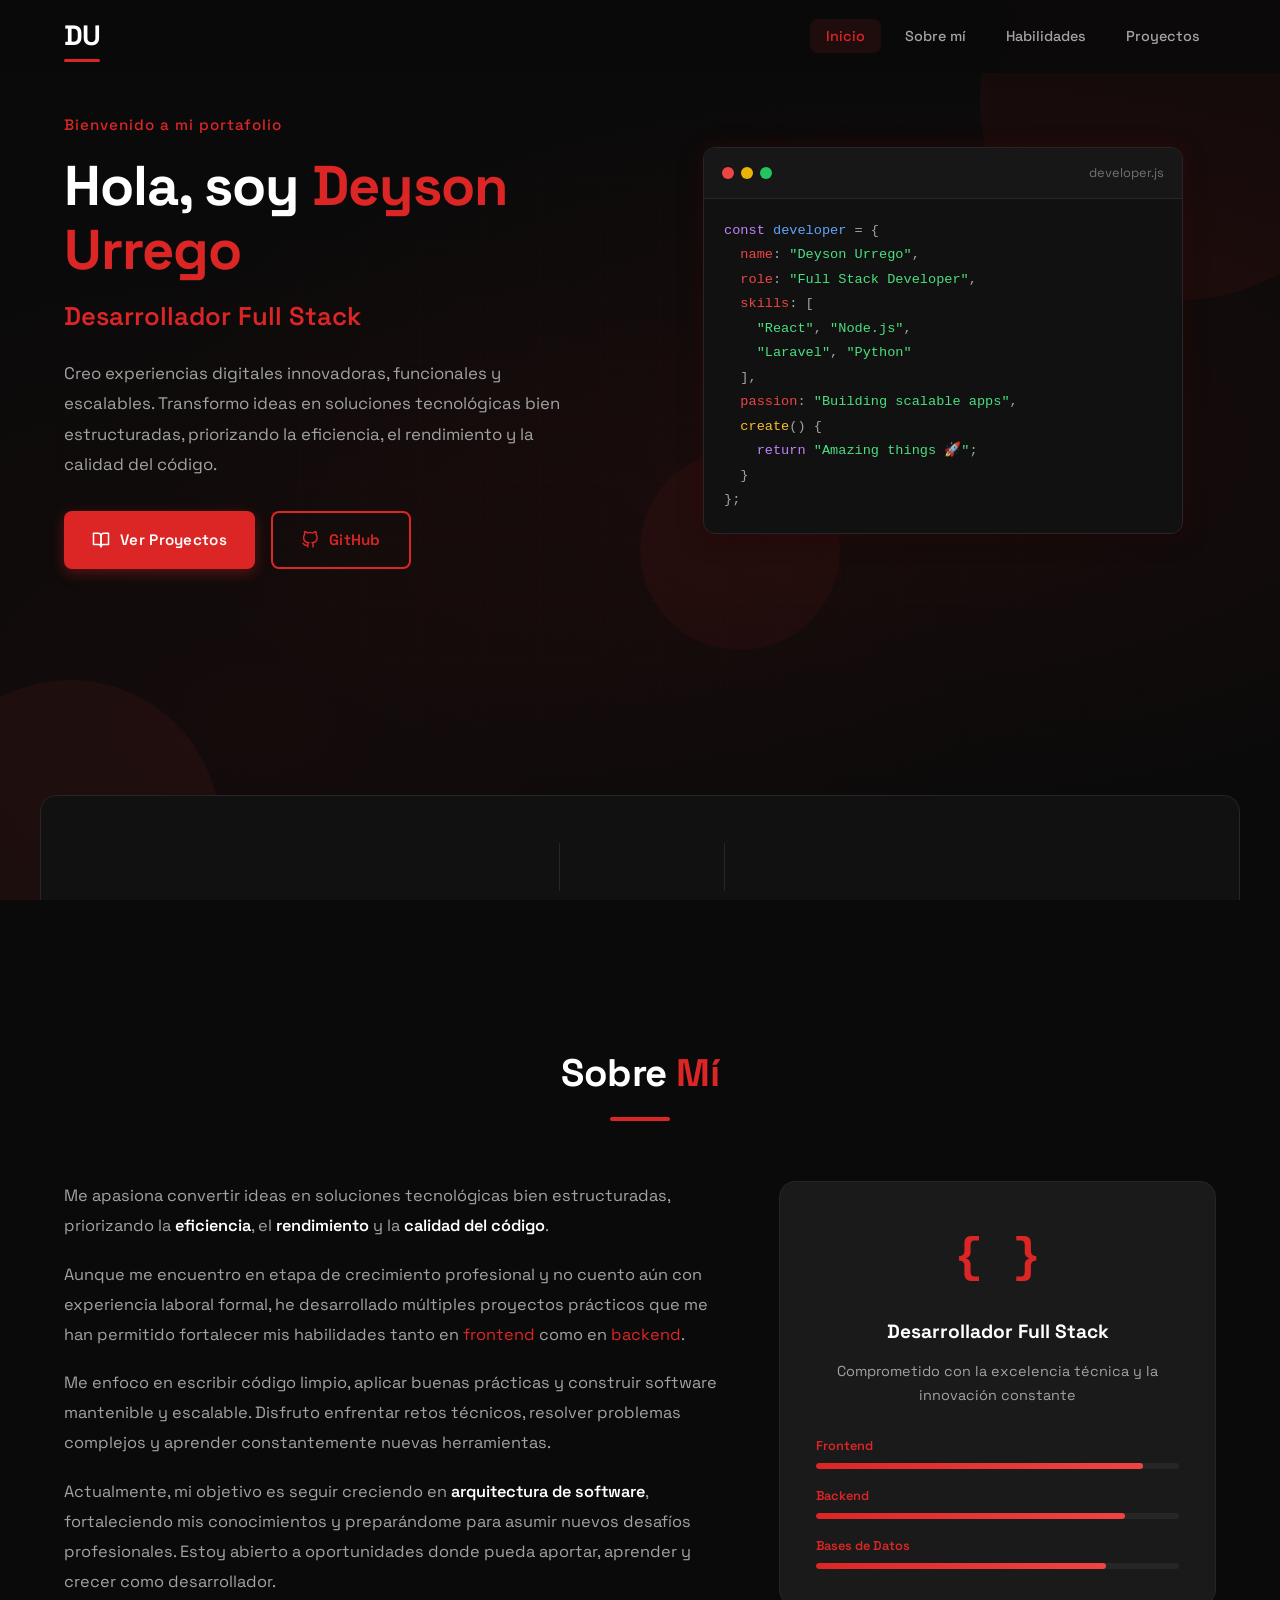
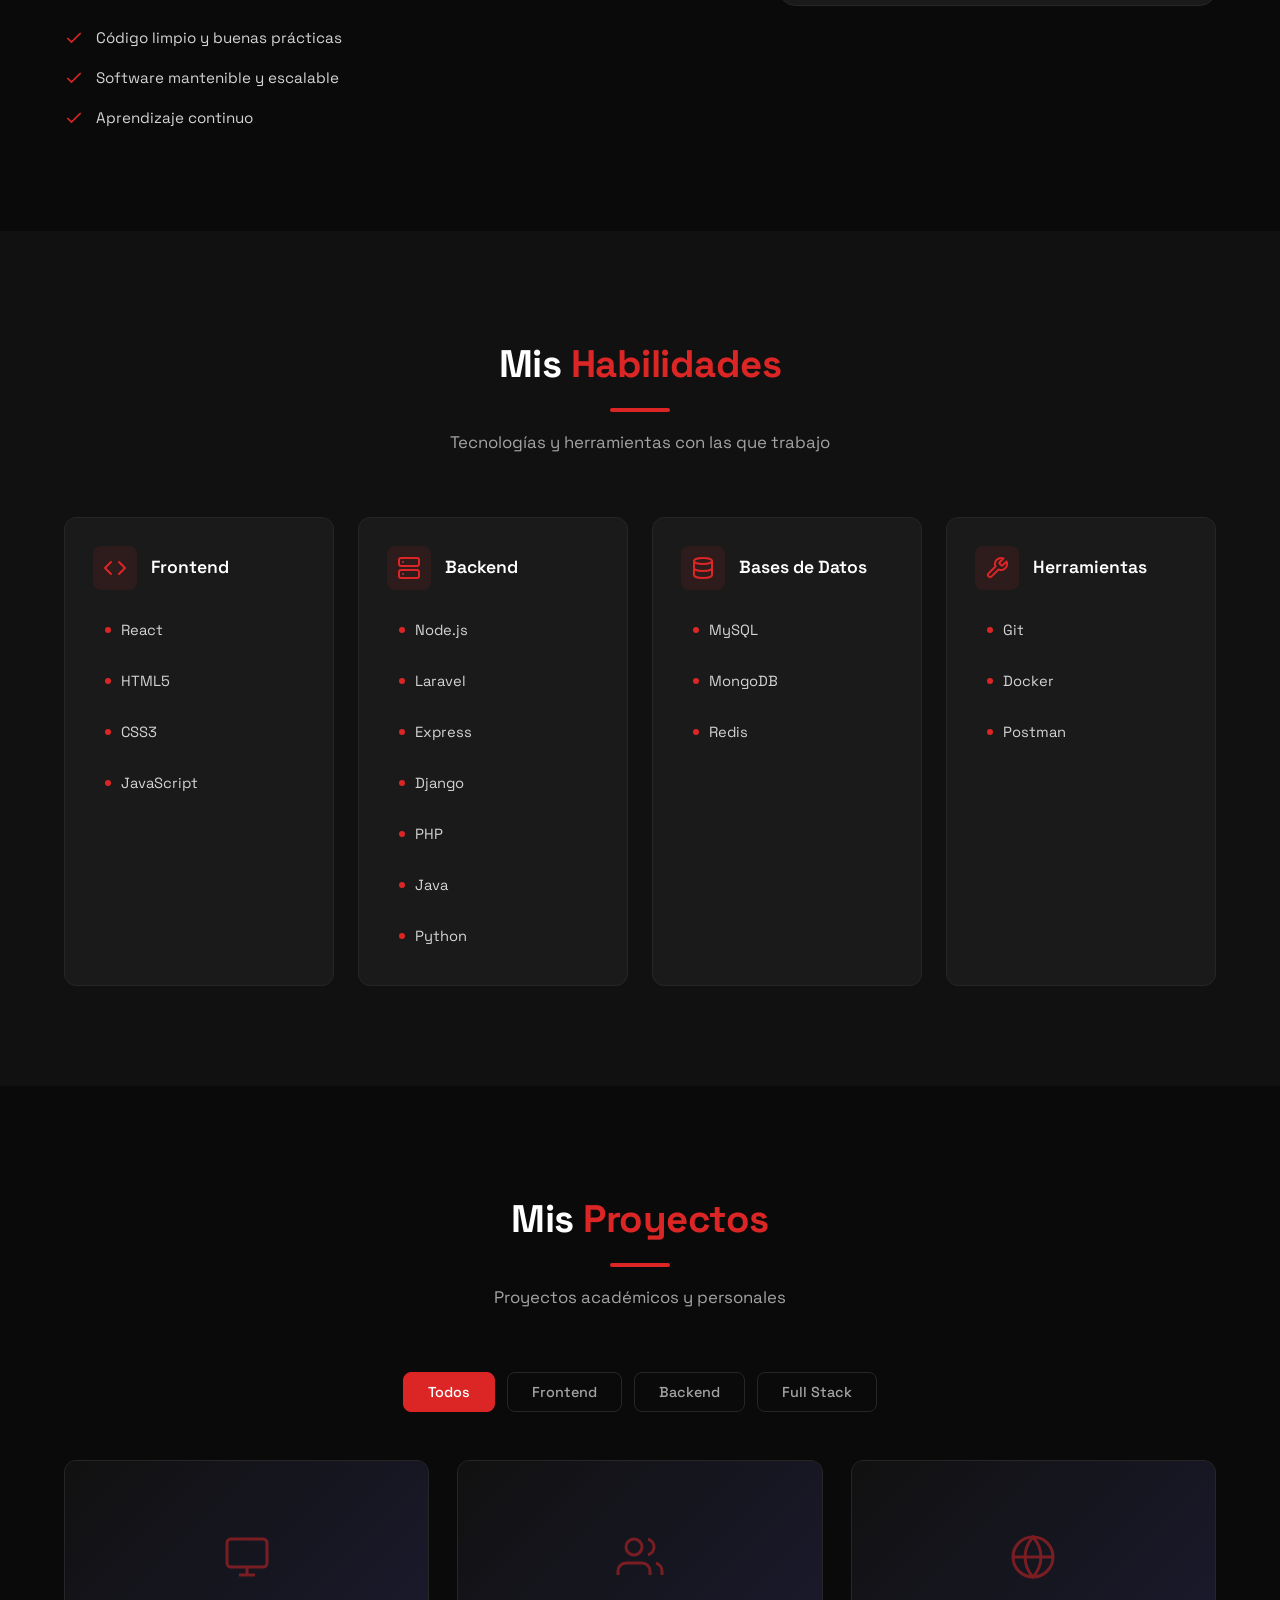
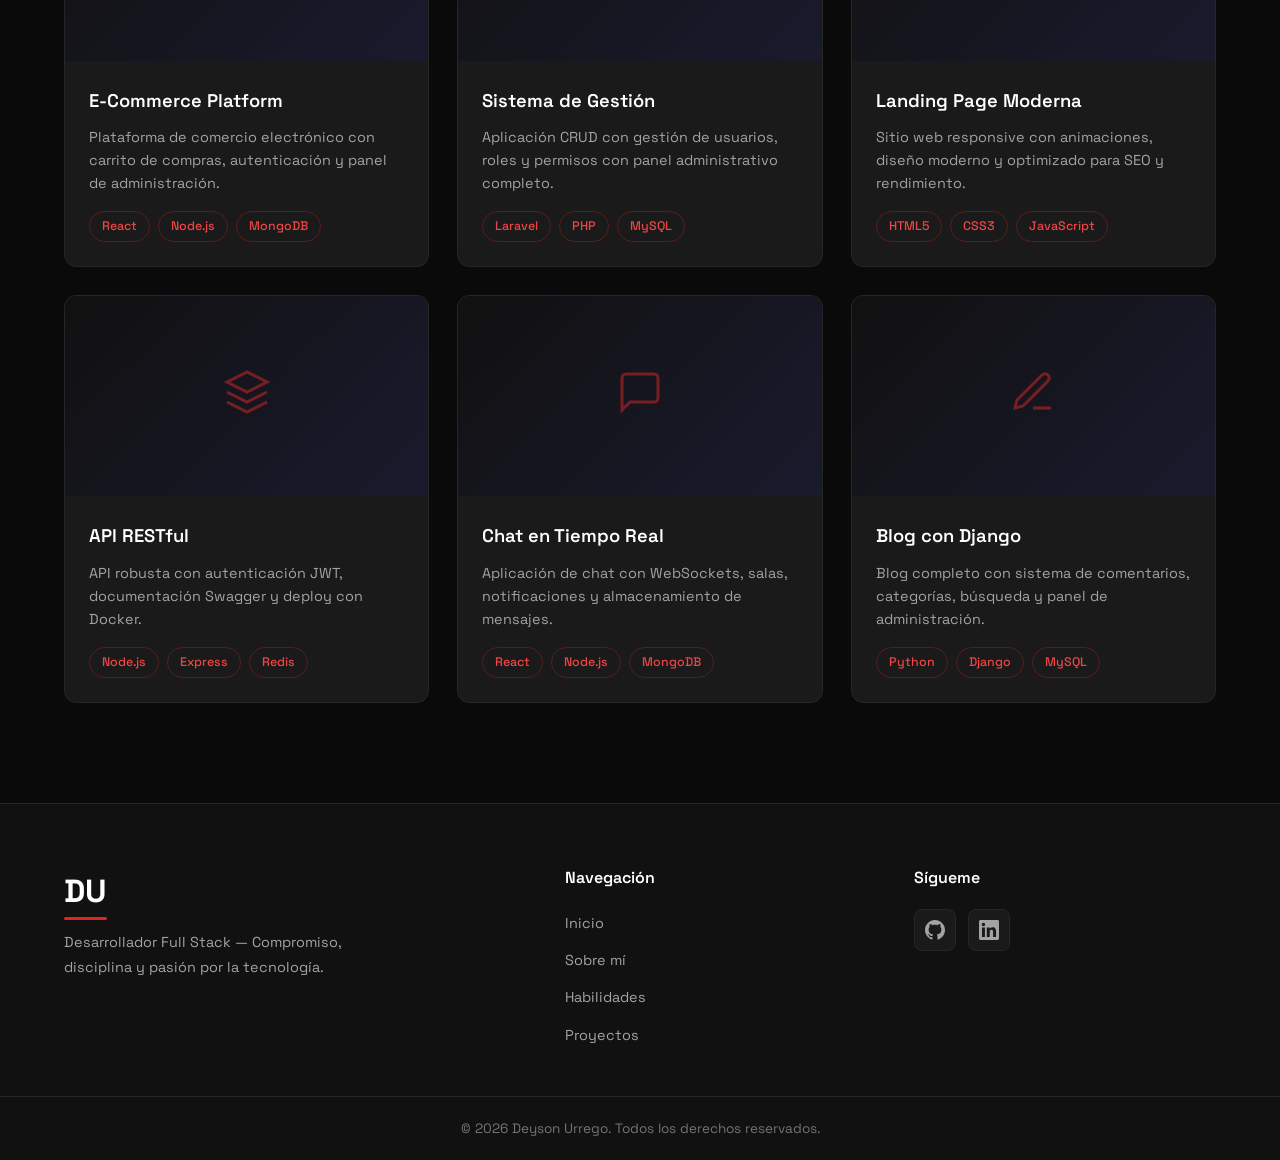
<file: index.html>
<!DOCTYPE html>
<html lang="es">
<head>
    <meta charset="UTF-8">
    <meta name="viewport" content="width=device-width, initial-scale=1.0">
    <title>Deyson Urrego | Desarrollador Full Stack</title>
    <meta name="description" content="Portafolio profesional de Deyson Urrego - Desarrollador Full Stack especializado en React, Node.js, Laravel y Python">
    <link rel="preconnect" href="https://fonts.googleapis.com">
    <link rel="preconnect" href="https://fonts.gstatic.com" crossorigin>
    <link href="https://fonts.googleapis.com/css2?family=Space+Grotesk:wght@300;400;500;600;700&display=swap" rel="stylesheet">
    <link rel="stylesheet" href="css/styles.css">
    <link rel="icon" type="image/svg+xml" href="data:image/svg+xml,<svg xmlns='http://www.w3.org/2000/svg' viewBox='0 0 100 100'><text y='.9em' font-size='90'>🔴</text></svg>">
</head>
<body>

    <!-- Secciones cargadas dinámicamente -->
    <div id="section-navbar"></div>
    <div id="section-hero"></div>
    <div id="section-about"></div>
    <div id="section-skills"></div>
    <div id="section-projects"></div>
    <div id="section-footer"></div>

    <script src="js/loader.js"></script>
    <script src="js/main.js"></script>
</body>
</html>
</file>
<file: css/styles.css>
/* ============================================
   PORTAFOLIO DEYSON URREGO
   Theme: Dark (#0a0a0a) + Red (#dc2626)
   Font: Space Grotesk
   ============================================ */

/* ---------- RESET & BASE ---------- */
*, *::before, *::after {
    margin: 0;
    padding: 0;
    box-sizing: border-box;
}

:root {
    --bg-primary: #0a0a0a;
    --bg-secondary: #111111;
    --bg-card: #1a1a1a;
    --bg-card-hover: #222222;
    --red-primary: #dc2626;
    --red-hover: #b91c1c;
    --red-light: #ef4444;
    --red-glow: rgba(220, 38, 38, 0.3);
    --red-subtle: rgba(220, 38, 38, 0.1);
    --text-white: #ffffff;
    --text-gray: #a3a3a3;
    --text-gray-light: #d4d4d4;
    --text-dark: #737373;
    --border-color: #262626;
    --border-light: #333333;
    --font-main: 'Space Grotesk', sans-serif;
    --radius-sm: 6px;
    --radius-md: 8px;
    --radius-lg: 12px;
    --radius-xl: 16px;
    --transition: all 0.3s cubic-bezier(0.4, 0, 0.2, 1);
    --shadow-red: 0 0 20px rgba(220, 38, 38, 0.15);
    --shadow-card: 0 4px 24px rgba(0, 0, 0, 0.4);
}

html {
    scroll-behavior: smooth;
    scroll-padding-top: 80px;
}

body {
    font-family: var(--font-main);
    background-color: var(--bg-primary);
    color: var(--text-gray);
    line-height: 1.7;
    overflow-x: hidden;
    -webkit-font-smoothing: antialiased;
    -moz-osx-font-smoothing: grayscale;
}

a {
    text-decoration: none;
    color: inherit;
    transition: var(--transition);
}

ul { list-style: none; }

img {
    max-width: 100%;
    display: block;
}

::selection {
    background: var(--red-primary);
    color: var(--text-white);
}

::-webkit-scrollbar {
    width: 8px;
}
::-webkit-scrollbar-track {
    background: var(--bg-primary);
}
::-webkit-scrollbar-thumb {
    background: var(--border-light);
    border-radius: 4px;
}
::-webkit-scrollbar-thumb:hover {
    background: var(--red-primary);
}

.container {
    max-width: 1200px;
    margin: 0 auto;
    padding: 0 24px;
}

.text-red {
    color: var(--red-primary);
}

/* ---------- NAVBAR ---------- */
.navbar {
    position: fixed;
    top: 0;
    left: 0;
    right: 0;
    z-index: 1000;
    background: rgba(10, 10, 10, 0.85);
    backdrop-filter: blur(20px);
    -webkit-backdrop-filter: blur(20px);
    border-bottom: 1px solid transparent;
    transition: var(--transition);
}

.navbar.scrolled {
    border-bottom-color: var(--border-color);
    background: rgba(10, 10, 10, 0.95);
}

.nav-container {
    max-width: 1200px;
    margin: 0 auto;
    padding: 0 24px;
    display: flex;
    align-items: center;
    justify-content: space-between;
    height: 72px;
}

.nav-logo {
    font-size: 1.75rem;
    font-weight: 700;
    color: var(--text-white);
    letter-spacing: -1px;
    position: relative;
}

.nav-logo::after {
    content: '';
    position: absolute;
    bottom: -2px;
    left: 0;
    width: 100%;
    height: 3px;
    background: var(--red-primary);
    border-radius: 2px;
}

.nav-menu {
    display: flex;
    gap: 8px;
}

.nav-link {
    padding: 8px 16px;
    border-radius: var(--radius-md);
    color: var(--text-gray);
    font-size: 0.9rem;
    font-weight: 500;
    transition: var(--transition);
    position: relative;
}

.nav-link:hover,
.nav-link.active {
    color: var(--text-white);
    background: var(--red-subtle);
}

.nav-link.active {
    color: var(--red-primary);
}

.nav-toggle {
    display: none;
    flex-direction: column;
    gap: 5px;
    background: none;
    border: none;
    cursor: pointer;
    padding: 4px;
}

.nav-toggle span {
    width: 24px;
    height: 2px;
    background: var(--text-white);
    border-radius: 2px;
    transition: var(--transition);
}

.nav-toggle.active span:nth-child(1) {
    transform: rotate(45deg) translate(5px, 5px);
}
.nav-toggle.active span:nth-child(2) {
    opacity: 0;
}
.nav-toggle.active span:nth-child(3) {
    transform: rotate(-45deg) translate(5px, -5px);
}

/* ---------- HERO ---------- */
.hero {
    min-height: 100vh;
    display: flex;
    flex-direction: column;
    justify-content: center;
    position: relative;
    overflow: hidden;
    padding-top: 72px;
}

.hero-bg-effects {
    position: absolute;
    inset: 0;
    pointer-events: none;
}

.hero-gradient {
    position: absolute;
    inset: 0;
    background: radial-gradient(ellipse at 70% 50%, rgba(220, 38, 38, 0.08) 0%, transparent 60%),
                radial-gradient(ellipse at 20% 80%, rgba(220, 38, 38, 0.05) 0%, transparent 50%);
}

.hero-grid-pattern {
    position: absolute;
    inset: 0;
    background-image: 
        linear-gradient(rgba(220, 38, 38, 0.03) 1px, transparent 1px),
        linear-gradient(90deg, rgba(220, 38, 38, 0.03) 1px, transparent 1px);
    background-size: 60px 60px;
    mask-image: radial-gradient(ellipse at center, black 30%, transparent 70%);
    -webkit-mask-image: radial-gradient(ellipse at center, black 30%, transparent 70%);
}

.floating-shape {
    position: absolute;
    border-radius: 50%;
    opacity: 0.06;
    animation: float 20s ease-in-out infinite;
}

.shape-1 {
    width: 400px;
    height: 400px;
    background: var(--red-primary);
    top: -100px;
    right: -100px;
    animation-delay: 0s;
}

.shape-2 {
    width: 300px;
    height: 300px;
    background: var(--red-light);
    bottom: -80px;
    left: -80px;
    animation-delay: -7s;
}

.shape-3 {
    width: 200px;
    height: 200px;
    background: var(--red-primary);
    top: 50%;
    left: 50%;
    animation-delay: -14s;
}

@keyframes float {
    0%, 100% { transform: translate(0, 0) scale(1); }
    25% { transform: translate(30px, -30px) scale(1.05); }
    50% { transform: translate(-20px, 20px) scale(0.95); }
    75% { transform: translate(10px, -10px) scale(1.02); }
}

.hero-content {
    display: grid;
    grid-template-columns: 1fr 1fr;
    gap: 60px;
    align-items: center;
    padding-top: 40px;
    padding-bottom: 40px;
    position: relative;
    z-index: 1;
}

.hero-greeting {
    font-size: 0.95rem;
    color: var(--red-primary);
    font-weight: 500;
    margin-bottom: 16px;
    letter-spacing: 1px;
}

.hero-title {
    font-size: clamp(2.2rem, 4.5vw, 3.5rem);
    font-weight: 700;
    color: var(--text-white);
    line-height: 1.15;
    margin-bottom: 12px;
    letter-spacing: -1px;
}

.hero-subtitle {
    font-size: clamp(1.2rem, 2.5vw, 1.6rem);
    color: var(--red-primary);
    font-weight: 600;
    margin-bottom: 20px;
}

.hero-description {
    font-size: 1.05rem;
    color: var(--text-gray);
    max-width: 520px;
    margin-bottom: 32px;
    line-height: 1.8;
}

.hero-buttons {
    display: flex;
    gap: 16px;
    flex-wrap: wrap;
}

/* ---------- BUTTONS ---------- */
.btn {
    display: inline-flex;
    align-items: center;
    gap: 10px;
    padding: 14px 28px;
    border-radius: var(--radius-md);
    font-family: var(--font-main);
    font-size: 0.95rem;
    font-weight: 600;
    cursor: pointer;
    border: none;
    transition: var(--transition);
    letter-spacing: 0.3px;
}

.btn-primary {
    background: var(--red-primary);
    color: var(--text-white);
    box-shadow: 0 4px 14px rgba(220, 38, 38, 0.35);
}

.btn-primary:hover {
    background: var(--red-hover);
    transform: translateY(-2px);
    box-shadow: 0 6px 20px rgba(220, 38, 38, 0.45);
}

.btn-outline {
    background: transparent;
    color: var(--red-primary);
    border: 2px solid var(--red-primary);
}

.btn-outline:hover {
    background: var(--red-primary);
    color: var(--text-white);
    transform: translateY(-2px);
}

.btn-full {
    width: 100%;
    justify-content: center;
}

/* ---------- CODE WINDOW ---------- */
.hero-visual {
    display: flex;
    justify-content: center;
}

.code-window {
    background: var(--bg-secondary);
    border: 1px solid var(--border-color);
    border-radius: var(--radius-lg);
    overflow: hidden;
    width: 100%;
    max-width: 480px;
    box-shadow: var(--shadow-card), var(--shadow-red);
    transition: var(--transition);
}

.code-window:hover {
    border-color: rgba(220, 38, 38, 0.3);
    transform: translateY(-4px);
    box-shadow: var(--shadow-card), 0 0 30px rgba(220, 38, 38, 0.2);
}

.code-header {
    display: flex;
    align-items: center;
    gap: 12px;
    padding: 14px 18px;
    background: rgba(26, 26, 26, 0.8);
    border-bottom: 1px solid var(--border-color);
}

.code-dots {
    display: flex;
    gap: 7px;
}

.dot {
    width: 12px;
    height: 12px;
    border-radius: 50%;
}

.dot.red { background: #ef4444; }
.dot.yellow { background: #eab308; }
.dot.green { background: #22c55e; }

.code-title {
    font-size: 0.8rem;
    color: var(--text-dark);
    margin-left: auto;
}

.code-body {
    padding: 20px;
    font-size: 0.85rem;
    line-height: 1.8;
    overflow-x: auto;
}

.code-body code {
    font-family: 'Fira Code', 'Cascadia Code', 'Consolas', monospace;
    color: var(--text-gray);
}

.code-keyword { color: #c084fc; }
.code-var { color: #60a5fa; }
.code-prop { color: var(--red-light); }
.code-string { color: #4ade80; }
.code-method { color: #fbbf24; }

/* ---------- STATS BAR ---------- */
.stats-bar {
    position: relative;
    z-index: 1;
    margin-top: auto;
    padding: 0 24px;
}

.stats-container {
    display: flex;
    align-items: center;
    justify-content: center;
    gap: 40px;
    padding: 32px 40px;
    background: var(--bg-secondary);
    border: 1px solid var(--border-color);
    border-radius: var(--radius-xl);
    margin-bottom: -40px;
    position: relative;
    z-index: 2;
}

.stat-item {
    text-align: center;
}

.stat-number {
    font-size: 2.2rem;
    font-weight: 700;
    color: var(--red-primary);
    line-height: 1;
}

.stat-plus {
    font-size: 1.8rem;
    font-weight: 700;
    color: var(--red-primary);
}

.stat-icon {
    font-size: 2rem;
    line-height: 1;
}

.stat-label {
    display: block;
    font-size: 0.9rem;
    color: var(--text-gray);
    margin-top: 6px;
    font-weight: 500;
}

.stat-divider {
    width: 1px;
    height: 48px;
    background: var(--border-color);
}

/* ---------- SECTIONS ---------- */
.section {
    padding: 100px 0;
}

.section-header {
    text-align: center;
    margin-bottom: 60px;
}

.section-title {
    font-size: clamp(1.8rem, 3vw, 2.5rem);
    font-weight: 700;
    color: var(--text-white);
    margin-bottom: 12px;
    letter-spacing: -0.5px;
}

.section-line {
    width: 60px;
    height: 4px;
    background: var(--red-primary);
    margin: 0 auto 16px;
    border-radius: 2px;
}

.section-subtitle {
    font-size: 1.05rem;
    color: var(--text-gray);
    max-width: 500px;
    margin: 0 auto;
}

/* ---------- ABOUT ---------- */
.about {
    padding-top: 140px;
}

.about-grid {
    display: grid;
    grid-template-columns: 1.2fr 0.8fr;
    gap: 60px;
    align-items: start;
}

.about-text p {
    margin-bottom: 18px;
    font-size: 1.02rem;
    line-height: 1.85;
}

.about-text strong {
    color: var(--text-white);
    font-weight: 600;
}

.about-highlights {
    margin-top: 28px;
    display: flex;
    flex-direction: column;
    gap: 14px;
}

.highlight-item {
    display: flex;
    align-items: center;
    gap: 12px;
    font-size: 0.95rem;
    color: var(--text-gray-light);
}

.about-card {
    background: var(--bg-card);
    border: 1px solid var(--border-color);
    border-radius: var(--radius-xl);
    padding: 36px;
    text-align: center;
    transition: var(--transition);
    position: sticky;
    top: 100px;
}

.about-card:hover {
    border-color: rgba(220, 38, 38, 0.3);
    box-shadow: var(--shadow-red);
}

.about-card-icon {
    font-size: 3rem;
    color: var(--red-primary);
    font-weight: 700;
    margin-bottom: 16px;
    font-family: 'Fira Code', monospace;
}

.about-card h3 {
    color: var(--text-white);
    font-size: 1.2rem;
    margin-bottom: 10px;
}

.about-card > p {
    font-size: 0.9rem;
    margin-bottom: 28px;
}

.about-card-stats {
    display: flex;
    flex-direction: column;
    gap: 16px;
    text-align: left;
}

.about-card-stats > div {
    display: flex;
    flex-direction: column;
    gap: 6px;
}

.about-card-stats span {
    font-size: 0.8rem;
    font-weight: 600;
}

.progress-bar {
    width: 100%;
    height: 6px;
    background: var(--border-color);
    border-radius: 3px;
    overflow: hidden;
}

.progress-fill {
    height: 100%;
    background: linear-gradient(90deg, var(--red-primary), var(--red-light));
    border-radius: 3px;
    width: 0;
    transition: width 1.5s cubic-bezier(0.4, 0, 0.2, 1);
}

/* ---------- SKILLS ---------- */
.skills {
    background: var(--bg-secondary);
}

.skills-grid {
    display: grid;
    grid-template-columns: repeat(auto-fit, minmax(260px, 1fr));
    gap: 24px;
}

.skill-category {
    background: var(--bg-card);
    border: 1px solid var(--border-color);
    border-radius: var(--radius-lg);
    padding: 28px;
    transition: var(--transition);
}

.skill-category:hover {
    border-color: rgba(220, 38, 38, 0.4);
    transform: translateY(-4px);
    box-shadow: var(--shadow-red);
}

.category-header {
    display: flex;
    align-items: center;
    gap: 14px;
    margin-bottom: 20px;
}

.category-icon {
    width: 44px;
    height: 44px;
    display: flex;
    align-items: center;
    justify-content: center;
    background: var(--red-subtle);
    border-radius: var(--radius-md);
}

.category-header h3 {
    font-size: 1.1rem;
    color: var(--text-white);
    font-weight: 600;
}

.skills-list {
    display: flex;
    flex-direction: column;
    gap: 10px;
}

.skill-item {
    display: flex;
    align-items: center;
    gap: 10px;
    padding: 8px 12px;
    border-radius: var(--radius-sm);
    font-size: 0.92rem;
    color: var(--text-gray-light);
    transition: var(--transition);
}

.skill-item:hover {
    background: rgba(220, 38, 38, 0.08);
    color: var(--text-white);
}

.skill-dot {
    width: 6px;
    height: 6px;
    background: var(--red-primary);
    border-radius: 50%;
    flex-shrink: 0;
}

/* ---------- PROJECTS ---------- */
.project-filters {
    display: flex;
    justify-content: center;
    gap: 12px;
    margin-bottom: 48px;
    flex-wrap: wrap;
}

.filter-btn {
    padding: 10px 24px;
    border: 1px solid var(--border-color);
    border-radius: var(--radius-md);
    background: transparent;
    color: var(--text-gray);
    font-family: var(--font-main);
    font-size: 0.9rem;
    font-weight: 500;
    cursor: pointer;
    transition: var(--transition);
}

.filter-btn:hover {
    border-color: var(--red-primary);
    color: var(--text-white);
}

.filter-btn.active {
    background: var(--red-primary);
    border-color: var(--red-primary);
    color: var(--text-white);
}

.projects-grid {
    display: grid;
    grid-template-columns: repeat(auto-fill, minmax(340px, 1fr));
    gap: 28px;
}

.project-card {
    background: var(--bg-card);
    border: 1px solid var(--border-color);
    border-radius: var(--radius-lg);
    overflow: hidden;
    transition: var(--transition);
}

.project-card:hover {
    border-color: rgba(220, 38, 38, 0.4);
    transform: translateY(-6px);
    box-shadow: 0 12px 40px rgba(220, 38, 38, 0.15);
}

.project-card.hidden {
    display: none;
}

.project-image {
    position: relative;
    height: 200px;
    background: linear-gradient(135deg, var(--bg-secondary), #1a1a2e);
    display: flex;
    align-items: center;
    justify-content: center;
    overflow: hidden;
}

.project-placeholder {
    opacity: 0.5;
    transition: var(--transition);
}

.project-card:hover .project-placeholder {
    opacity: 0.2;
    transform: scale(1.1);
}

.project-overlay {
    position: absolute;
    inset: 0;
    background: rgba(10, 10, 10, 0.85);
    display: flex;
    align-items: center;
    justify-content: center;
    gap: 16px;
    opacity: 0;
    transition: var(--transition);
}

.project-card:hover .project-overlay {
    opacity: 1;
}

.project-link {
    width: 44px;
    height: 44px;
    display: flex;
    align-items: center;
    justify-content: center;
    background: var(--red-primary);
    color: var(--text-white);
    border-radius: 50%;
    transform: translateY(20px);
    transition: var(--transition);
}

.project-card:hover .project-link {
    transform: translateY(0);
}

.project-link:hover {
    background: var(--red-hover);
    transform: scale(1.1) !important;
}

.project-info {
    padding: 24px;
}

.project-info h3 {
    font-size: 1.15rem;
    color: var(--text-white);
    margin-bottom: 10px;
    font-weight: 600;
}

.project-info p {
    font-size: 0.9rem;
    color: var(--text-gray);
    margin-bottom: 16px;
    line-height: 1.6;
}

.project-tags {
    display: flex;
    flex-wrap: wrap;
    gap: 8px;
}

.tag {
    padding: 4px 12px;
    border: 1px solid rgba(220, 38, 38, 0.3);
    border-radius: 20px;
    font-size: 0.78rem;
    color: var(--red-light);
    font-weight: 500;
    transition: var(--transition);
}

.tag:hover {
    background: var(--red-subtle);
    border-color: var(--red-primary);
}

/* ---------- FOOTER ---------- */
.footer {
    background: var(--bg-secondary);
    border-top: 1px solid var(--border-color);
    padding-top: 60px;
}

.footer-content {
    display: grid;
    grid-template-columns: 1.5fr 1fr 1fr;
    gap: 48px;
    padding-bottom: 48px;
}

.footer-logo {
    font-size: 2rem;
    font-weight: 700;
    color: var(--text-white);
    display: inline-block;
    margin-bottom: 12px;
    position: relative;
}

.footer-logo::after {
    content: '';
    position: absolute;
    bottom: -2px;
    left: 0;
    width: 100%;
    height: 3px;
    background: var(--red-primary);
    border-radius: 2px;
}

.footer-brand p {
    color: var(--text-gray);
    font-size: 0.9rem;
    max-width: 300px;
    line-height: 1.7;
}

.footer-links h4,
.footer-social h4 {
    color: var(--text-white);
    font-size: 1rem;
    margin-bottom: 18px;
    font-weight: 600;
}

.footer-links ul {
    display: flex;
    flex-direction: column;
    gap: 10px;
}

.footer-links a {
    color: var(--text-gray);
    font-size: 0.9rem;
    transition: var(--transition);
}

.footer-links a:hover {
    color: var(--red-primary);
    padding-left: 6px;
}

.social-icons {
    display: flex;
    gap: 12px;
}

.social-icon {
    width: 42px;
    height: 42px;
    display: flex;
    align-items: center;
    justify-content: center;
    background: var(--bg-card);
    border: 1px solid var(--border-color);
    border-radius: var(--radius-md);
    color: var(--text-gray);
    transition: var(--transition);
}

.social-icon:hover {
    background: var(--red-primary);
    border-color: var(--red-primary);
    color: var(--text-white);
    transform: translateY(-3px);
}

.footer-bottom {
    border-top: 1px solid var(--border-color);
    padding: 20px 0;
    text-align: center;
}

.footer-bottom p {
    font-size: 0.85rem;
    color: var(--text-dark);
}

/* ---------- BACK TO TOP ---------- */
.back-to-top {
    position: fixed;
    bottom: 30px;
    right: 30px;
    width: 44px;
    height: 44px;
    display: flex;
    align-items: center;
    justify-content: center;
    background: var(--red-primary);
    color: var(--text-white);
    border: none;
    border-radius: 50%;
    cursor: pointer;
    opacity: 0;
    visibility: hidden;
    transform: translateY(20px);
    transition: var(--transition);
    box-shadow: 0 4px 14px rgba(220, 38, 38, 0.4);
    z-index: 999;
}

.back-to-top.visible {
    opacity: 1;
    visibility: visible;
    transform: translateY(0);
}

.back-to-top:hover {
    background: var(--red-hover);
    transform: translateY(-3px);
}

/* ---------- ANIMATIONS ---------- */
@keyframes fadeIn {
    from { opacity: 0; transform: translateY(20px); }
    to { opacity: 1; transform: translateY(0); }
}

[data-animate] {
    opacity: 0;
    transform: translateY(30px);
    transition: opacity 0.6s ease, transform 0.6s ease;
}

[data-animate="fade-right"] {
    transform: translateX(-30px);
}

[data-animate="fade-left"] {
    transform: translateX(30px);
}

[data-animate].animated {
    opacity: 1;
    transform: translate(0, 0);
}

/* ---------- RESPONSIVE ---------- */
@media (max-width: 1024px) {
    .hero-content {
        gap: 40px;
    }
    
    .about-grid {
        grid-template-columns: 1fr;
        gap: 40px;
    }
    
    .about-card {
        position: static;
    }
    
    .footer-content {
        grid-template-columns: 1fr 1fr;
    }
}

@media (max-width: 768px) {
    .nav-toggle {
        display: flex;
    }
    
    .nav-menu {
        position: fixed;
        top: 72px;
        left: 0;
        right: 0;
        background: rgba(10, 10, 10, 0.98);
        backdrop-filter: blur(20px);
        flex-direction: column;
        padding: 24px;
        gap: 4px;
        border-bottom: 1px solid var(--border-color);
        transform: translateY(-100%);
        opacity: 0;
        visibility: hidden;
        transition: var(--transition);
    }
    
    .nav-menu.open {
        transform: translateY(0);
        opacity: 1;
        visibility: visible;
    }
    
    .nav-link {
        padding: 14px 16px;
        font-size: 1rem;
    }
    
    .hero-content {
        grid-template-columns: 1fr;
        text-align: center;
        padding-top: 20px;
    }
    
    .hero-description {
        margin-left: auto;
        margin-right: auto;
    }
    
    .hero-buttons {
        justify-content: center;
    }
    
    .hero-visual {
        order: -1;
    }
    
    .code-window {
        max-width: 380px;
    }
    
    .stats-container {
        flex-direction: column;
        gap: 20px;
        padding: 28px;
    }
    
    .stat-divider {
        width: 60px;
        height: 1px;
    }
    
    .projects-grid {
        grid-template-columns: 1fr;
    }
    
    .footer-content {
        grid-template-columns: 1fr;
        gap: 32px;
    }
    
    .section {
        padding: 70px 0;
    }
    
    .about {
        padding-top: 110px;
    }
}

@media (max-width: 480px) {
    .container {
        padding: 0 16px;
    }
    
    .hero-title {
        font-size: 1.8rem;
    }
    
    .hero-buttons {
        flex-direction: column;
        align-items: center;
    }
    
    .btn {
        width: 100%;
        justify-content: center;
    }
    
    .code-window {
        max-width: 100%;
    }
    
    .code-body {
        font-size: 0.75rem;
    }
    
    .filter-btn {
        padding: 8px 16px;
        font-size: 0.82rem;
    }
    
    .project-filters {
        gap: 8px;
    }
}
</file>
